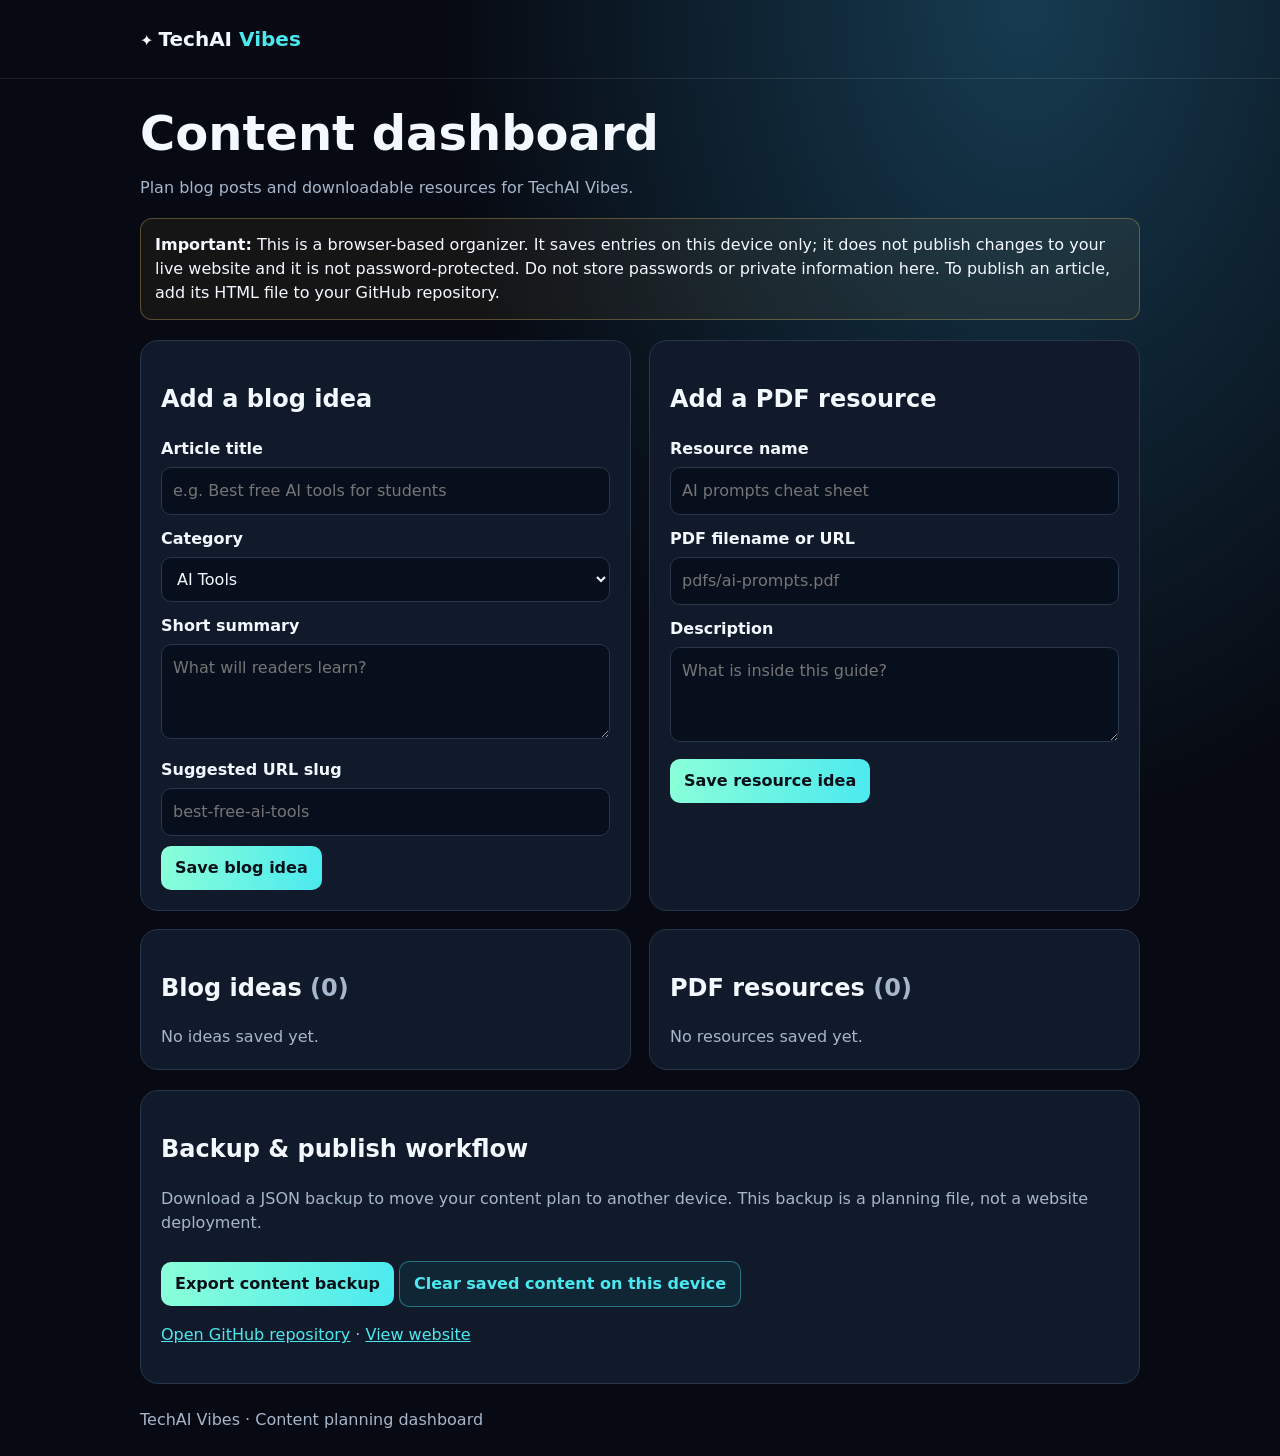
<file: admin.html>
<!doctype html><html lang="en"><head><meta charset="utf-8"><meta name="viewport" content="width=device-width,initial-scale=1"><meta name="robots" content="noindex,nofollow"><meta name="theme-color" content="#080b14"><title>TechAI Vibes | Content Dashboard</title><style>
:root{color-scheme:dark;--bg:#070a12;--panel:#111a2b;--line:#26364c;--text:#f4f8ff;--muted:#a6b6cb;--cyan:#4be9ef;--mint:#8bffd8}*{box-sizing:border-box}body{margin:0;background:radial-gradient(ellipse at 80% 0,#163b50 0,transparent 40%),var(--bg);color:var(--text);font:16px/1.5 system-ui,-apple-system,sans-serif}.wrap{width:min(1000px,92%);margin:auto}header{padding:24px 0;border-bottom:1px solid #ffffff18}.brand{font-weight:850;font-size:1.25rem}.brand span{color:var(--cyan)}h1{font-size:clamp(2rem,5vw,3rem);line-height:1.1;margin:28px 0 8px}p,.muted{color:var(--muted)}.notice{padding:14px;border:1px solid #e7bd6555;background:#e7bd6510;border-radius:12px;margin:18px 0}.layout{display:grid;grid-template-columns:1fr 1fr;gap:18px;margin:20px 0}.panel{padding:20px;background:#111a2b;border:1px solid var(--line);border-radius:18px}label{display:block;font-weight:700;margin:12px 0 6px}input,textarea,select{width:100%;padding:11px;border-radius:10px;border:1px solid var(--line);background:#080f1c;color:var(--text);font:inherit}textarea{min-height:95px;resize:vertical}.btn{padding:10px 14px;border:1px solid #4be9ef66;border-radius:10px;background:#102635;color:var(--cyan);font:inherit;font-weight:750;cursor:pointer;margin:10px 5px 0 0}.btn.primary{background:linear-gradient(100deg,var(--mint),var(--cyan));color:#061018;border:0}.item{padding:12px 0;border-bottom:1px solid #ffffff18;overflow-wrap:anywhere}.item:last-child{border:0}.item strong{display:block}.item small{color:var(--muted)}.empty{color:var(--muted)}footer{padding:24px 0;color:var(--muted)}a{color:var(--cyan)}@media(max-width:700px){.layout{grid-template-columns:1fr}.panel{padding:16px}}
</style></head><body><header><div class="wrap"><a href="index.html" style="text-decoration:none;color:inherit">✦ <span class="brand">TechAI <span>Vibes</span></span></a></div></header><main class="wrap"><h1>Content dashboard</h1><p>Plan blog posts and downloadable resources for TechAI Vibes.</p><div class="notice"><strong>Important:</strong> This is a browser-based organizer. It saves entries on this device only; it does not publish changes to your live website and it is not password-protected. Do not store passwords or private information here. To publish an article, add its HTML file to your GitHub repository.</div><div class="layout"><section class="panel"><h2>Add a blog idea</h2><form id="blogForm"><label for="title">Article title</label><input id="title" required maxlength="120" placeholder="e.g. Best free AI tools for students"><label for="topic">Category</label><select id="topic"><option>AI Tools</option><option>Prompt Guides</option><option>Creator Tips</option><option>Productivity</option><option>AI News</option></select><label for="summary">Short summary</label><textarea id="summary" required maxlength="400" placeholder="What will readers learn?"></textarea><label for="slug">Suggested URL slug</label><input id="slug" placeholder="best-free-ai-tools"><button class="btn primary" type="submit">Save blog idea</button></form></section><section class="panel"><h2>Add a PDF resource</h2><form id="pdfForm"><label for="pdfTitle">Resource name</label><input id="pdfTitle" required maxlength="120" placeholder="AI prompts cheat sheet"><label for="pdfUrl">PDF filename or URL</label><input id="pdfUrl" required placeholder="pdfs/ai-prompts.pdf"><label for="pdfDesc">Description</label><textarea id="pdfDesc" maxlength="300" placeholder="What is inside this guide?"></textarea><button class="btn primary" type="submit">Save resource idea</button></form></section><section class="panel"><h2>Blog ideas <span id="blogCount" class="muted"></span></h2><div id="blogs" class="empty">No ideas saved yet.</div></section><section class="panel"><h2>PDF resources <span id="pdfCount" class="muted"></span></h2><div id="pdfs" class="empty">No resources saved yet.</div></section></div><section class="panel"><h2>Backup & publish workflow</h2><p>Download a JSON backup to move your content plan to another device. This backup is a planning file, not a website deployment.</p><button class="btn primary" id="export">Export content backup</button><button class="btn" id="clear">Clear saved content on this device</button><p id="status" role="status" aria-live="polite"></p><p><a href="https://github.com/techaivibes/techaivibes.github.io">Open GitHub repository</a> · <a href="index.html">View website</a></p></section><footer>TechAI Vibes · Content planning dashboard</footer></main><script>
const KEY='techaivibes_content_planner_v1';let data={blogs:[],pdfs:[]};try{data=JSON.parse(localStorage.getItem(KEY))||data}catch(e){}function save(){localStorage.setItem(KEY,JSON.stringify(data));render()}function esc(s){return String(s).replace(/[&<>"']/g,c=>({'&':'&amp;','<':'&lt;','>':'&gt;','"':'&quot;',"'":'&#39;'}[c]))}function render(){document.getElementById('blogCount').textContent='('+data.blogs.length+')';document.getElementById('pdfCount').textContent='('+data.pdfs.length+')';document.getElementById('blogs').innerHTML=data.blogs.length?data.blogs.map((x,i)=>`<div class="item"><strong>${esc(x.title)}</strong><small>${esc(x.topic)} · /blog/${esc(x.slug)}/</small><p>${esc(x.summary)}</p><button class="btn" onclick="removeItem('blogs',${i})">Delete</button></div>`).join(''):'No ideas saved yet.';document.getElementById('pdfs').innerHTML=data.pdfs.length?data.pdfs.map((x,i)=>`<div class="item"><strong>${esc(x.title)}</strong><small>${esc(x.url)}</small><p>${esc(x.desc)}</p><button class="btn" onclick="removeItem('pdfs',${i})">Delete</button></div>`).join(''):'No resources saved yet.'}function slugify(s){return s.toLowerCase().trim().replace(/[^a-z0-9]+/g,'-').replace(/^-|-$/g,'')}window.removeItem=(type,i)=>{data[type].splice(i,1);save()};document.getElementById('title').addEventListener('input',e=>{const slug=document.getElementById('slug');if(!slug.dataset.edited)slug.value=slugify(e.target.value)});document.getElementById('slug').addEventListener('input',e=>e.target.dataset.edited='1');document.getElementById('blogForm').addEventListener('submit',e=>{e.preventDefault();const title=document.getElementById('title').value.trim();data.blogs.unshift({title,topic:document.getElementById('topic').value,summary:document.getElementById('summary').value.trim(),slug:slugify(document.getElementById('slug').value||title),created:new Date().toISOString()});e.target.reset();document.getElementById('slug').dataset.edited='';save();document.getElementById('status').textContent='Blog idea saved on this device.'});document.getElementById('pdfForm').addEventListener('submit',e=>{e.preventDefault();data.pdfs.unshift({title:document.getElementById('pdfTitle').value.trim(),url:document.getElementById('pdfUrl').value.trim(),desc:document.getElementById('pdfDesc').value.trim(),created:new Date().toISOString()});e.target.reset();save();document.getElementById('status').textContent='PDF idea saved on this device.'});document.getElementById('export').addEventListener('click',()=>{const blob=new Blob([JSON.stringify(data,null,2)],{type:'application/json'});const a=document.createElement('a');a.href=URL.createObjectURL(blob);a.download='techaivibes-content-backup.json';a.click();URL.revokeObjectURL(a.href);document.getElementById('status').textContent='Backup downloaded.'});document.getElementById('clear').addEventListener('click',()=>{if(confirm('Delete all saved content planner entries from this browser?')){data={blogs:[],pdfs:[]};save();document.getElementById('status').textContent='Saved planner entries cleared.'}});render();
</script></body></html>
</file>
